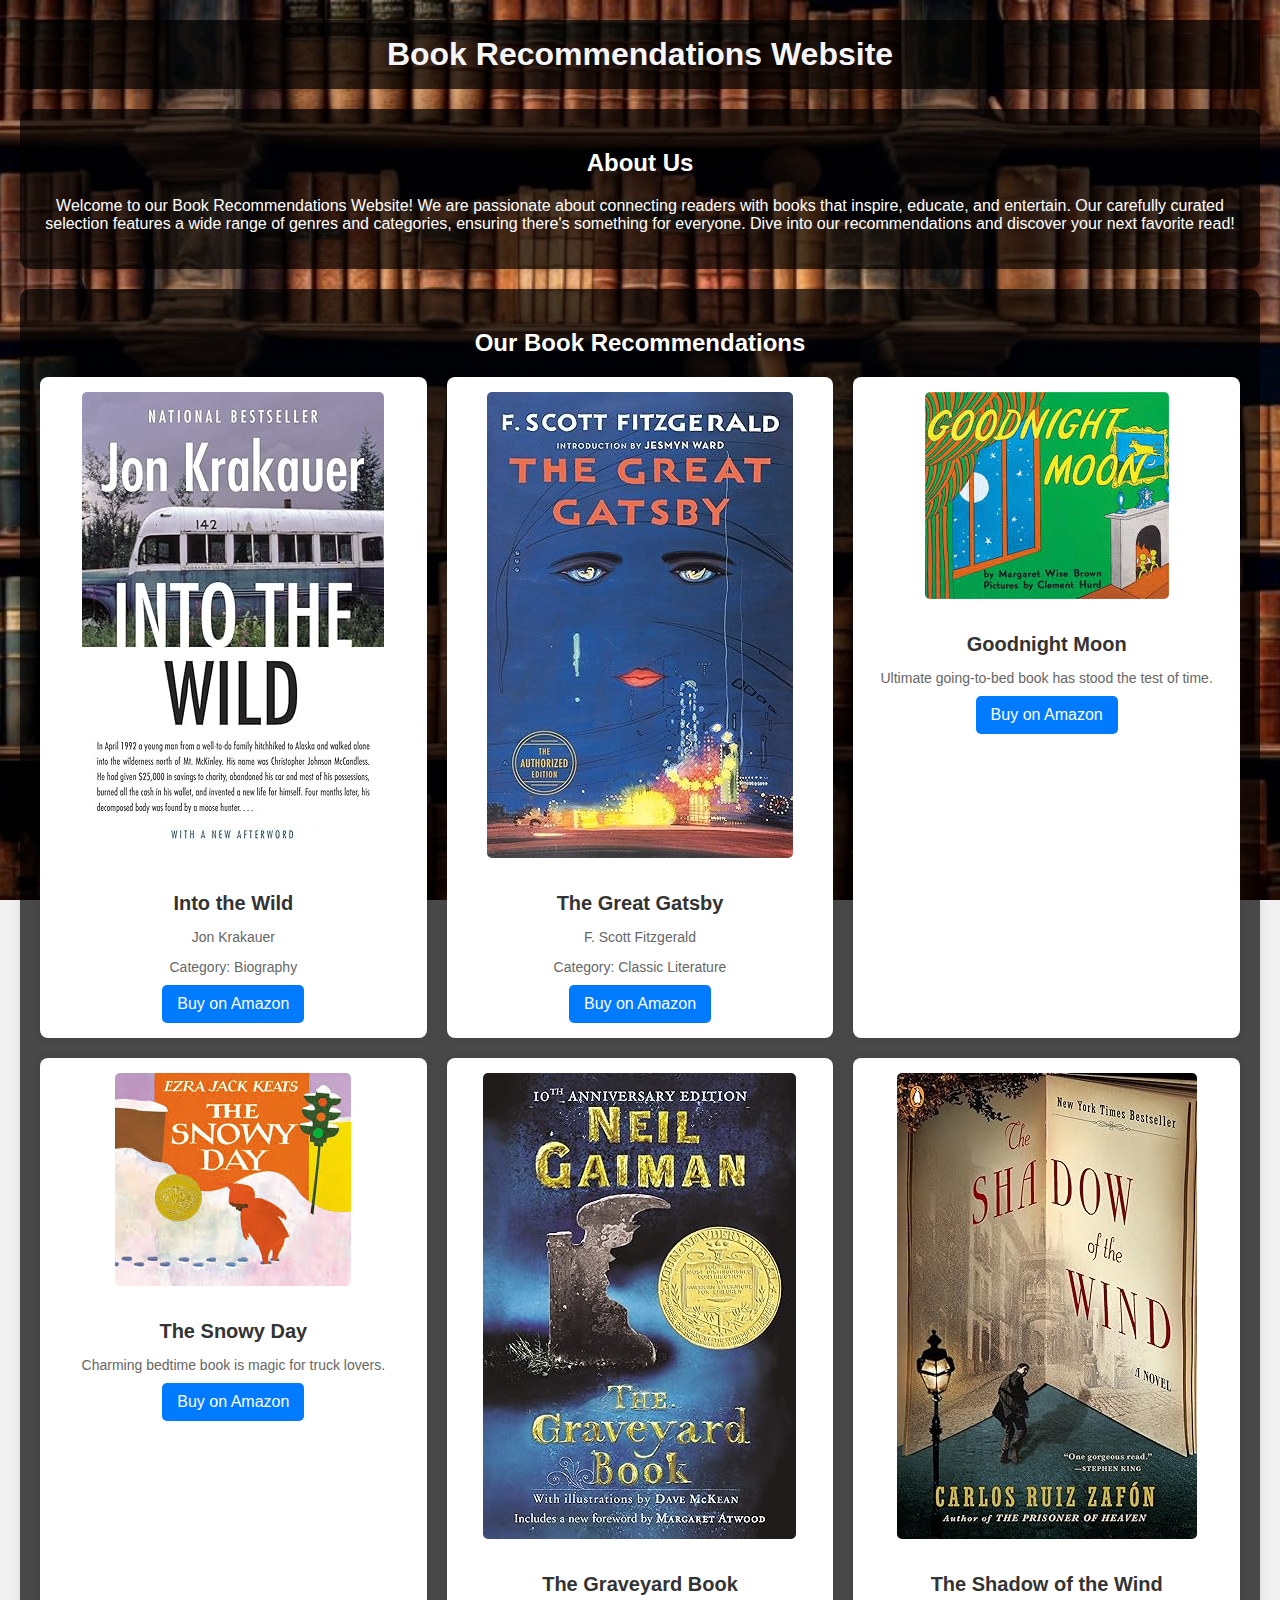
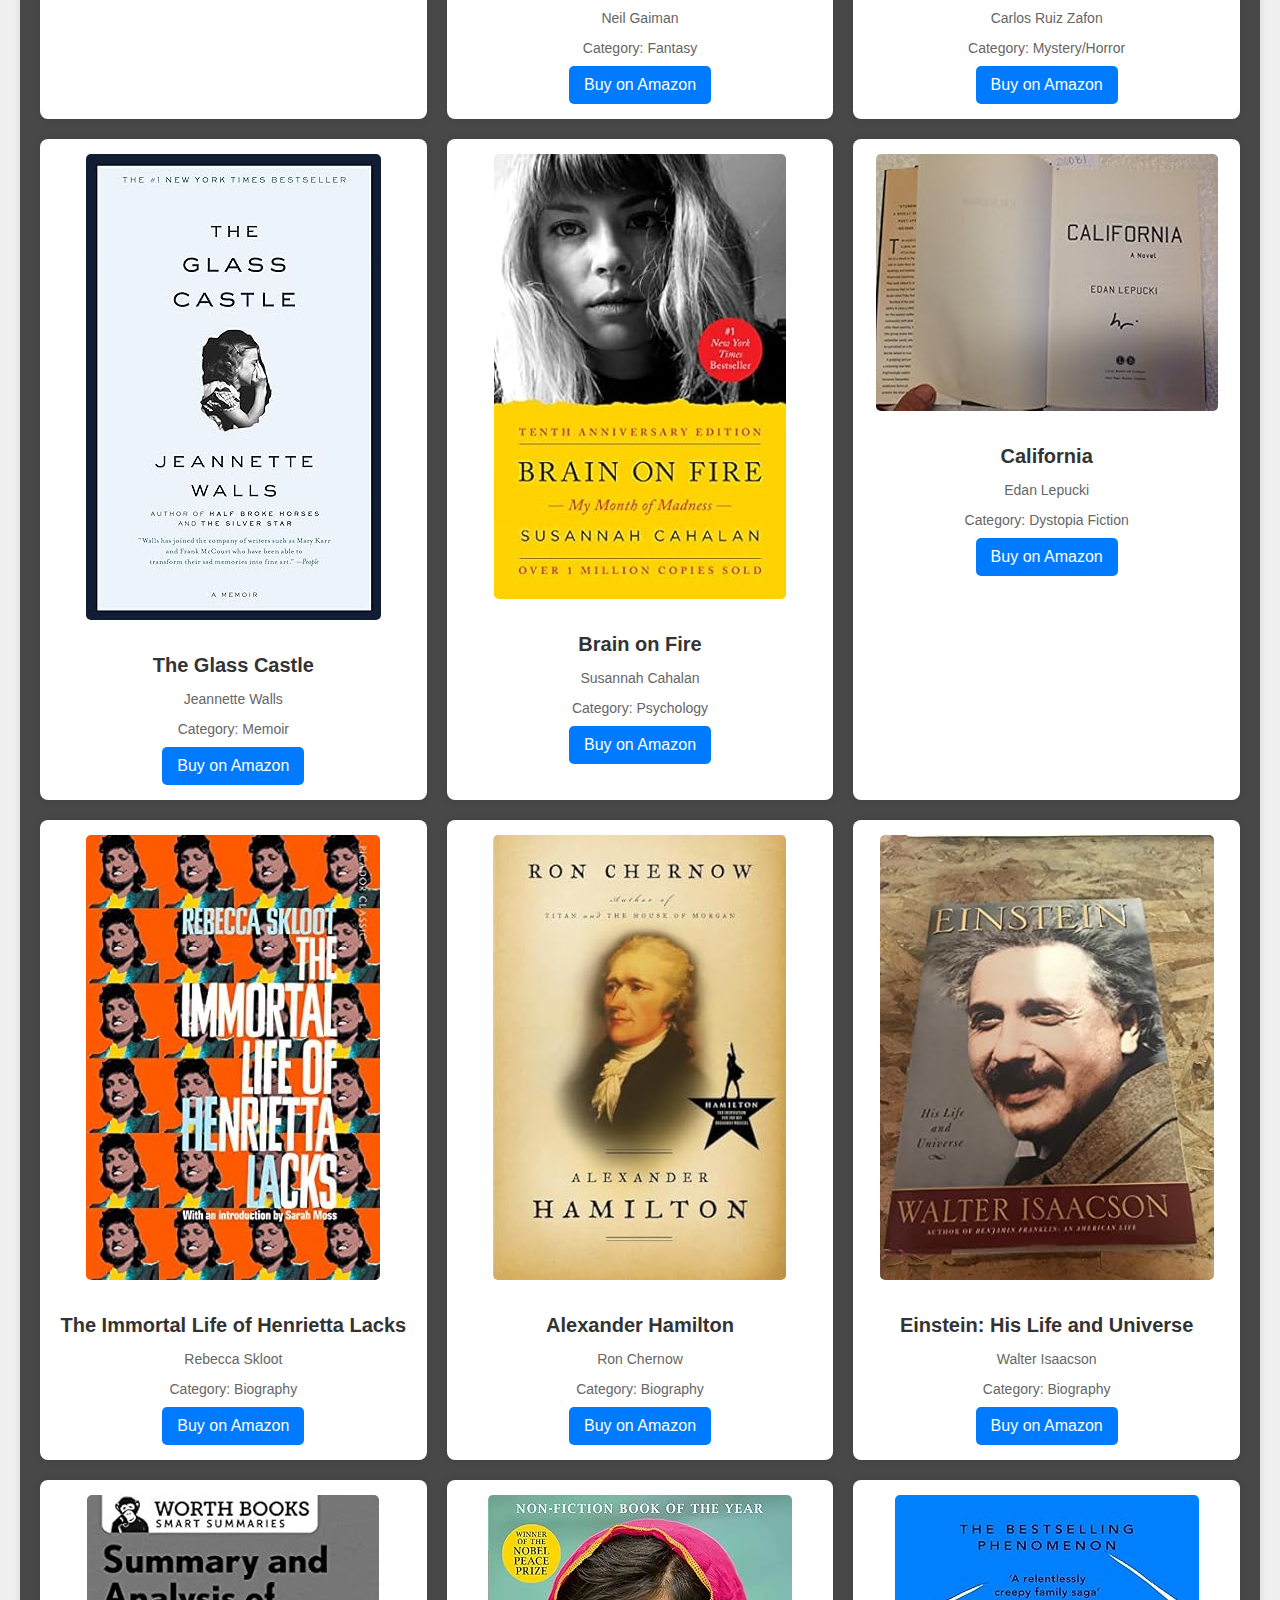
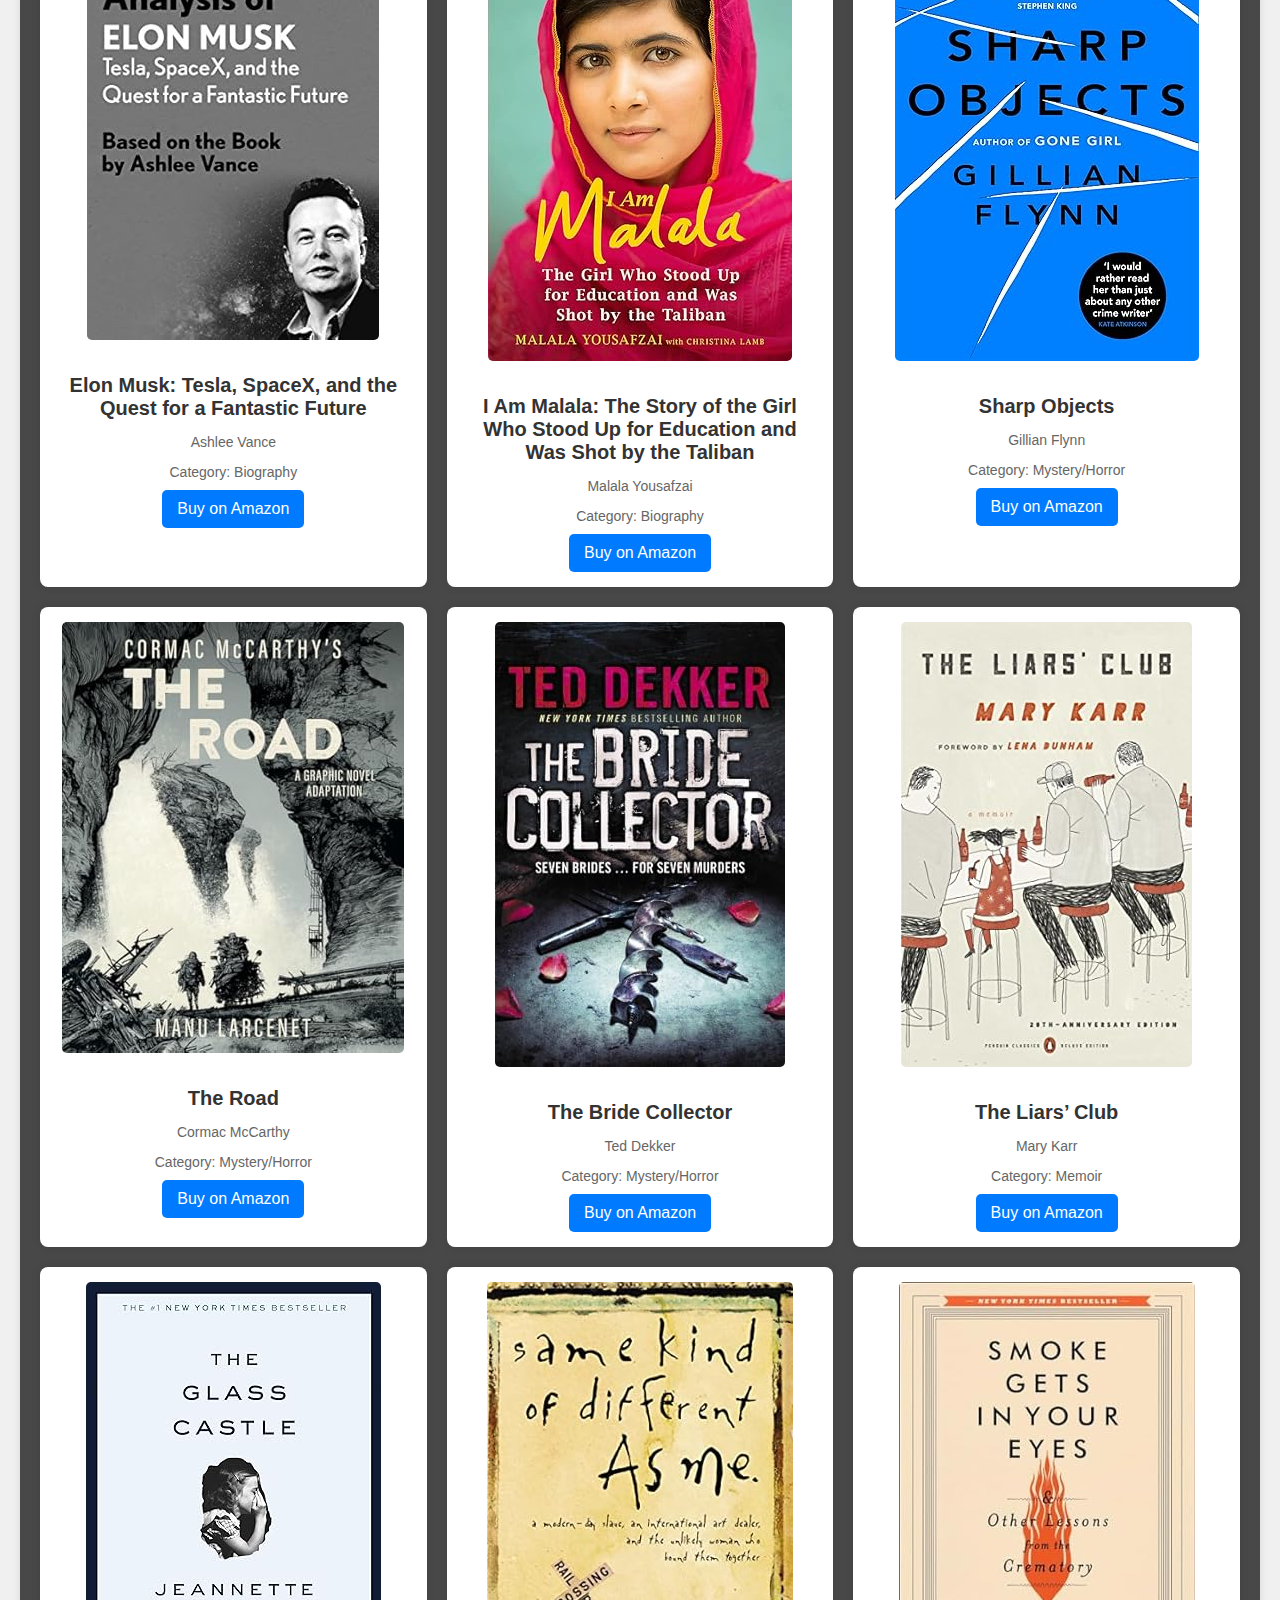
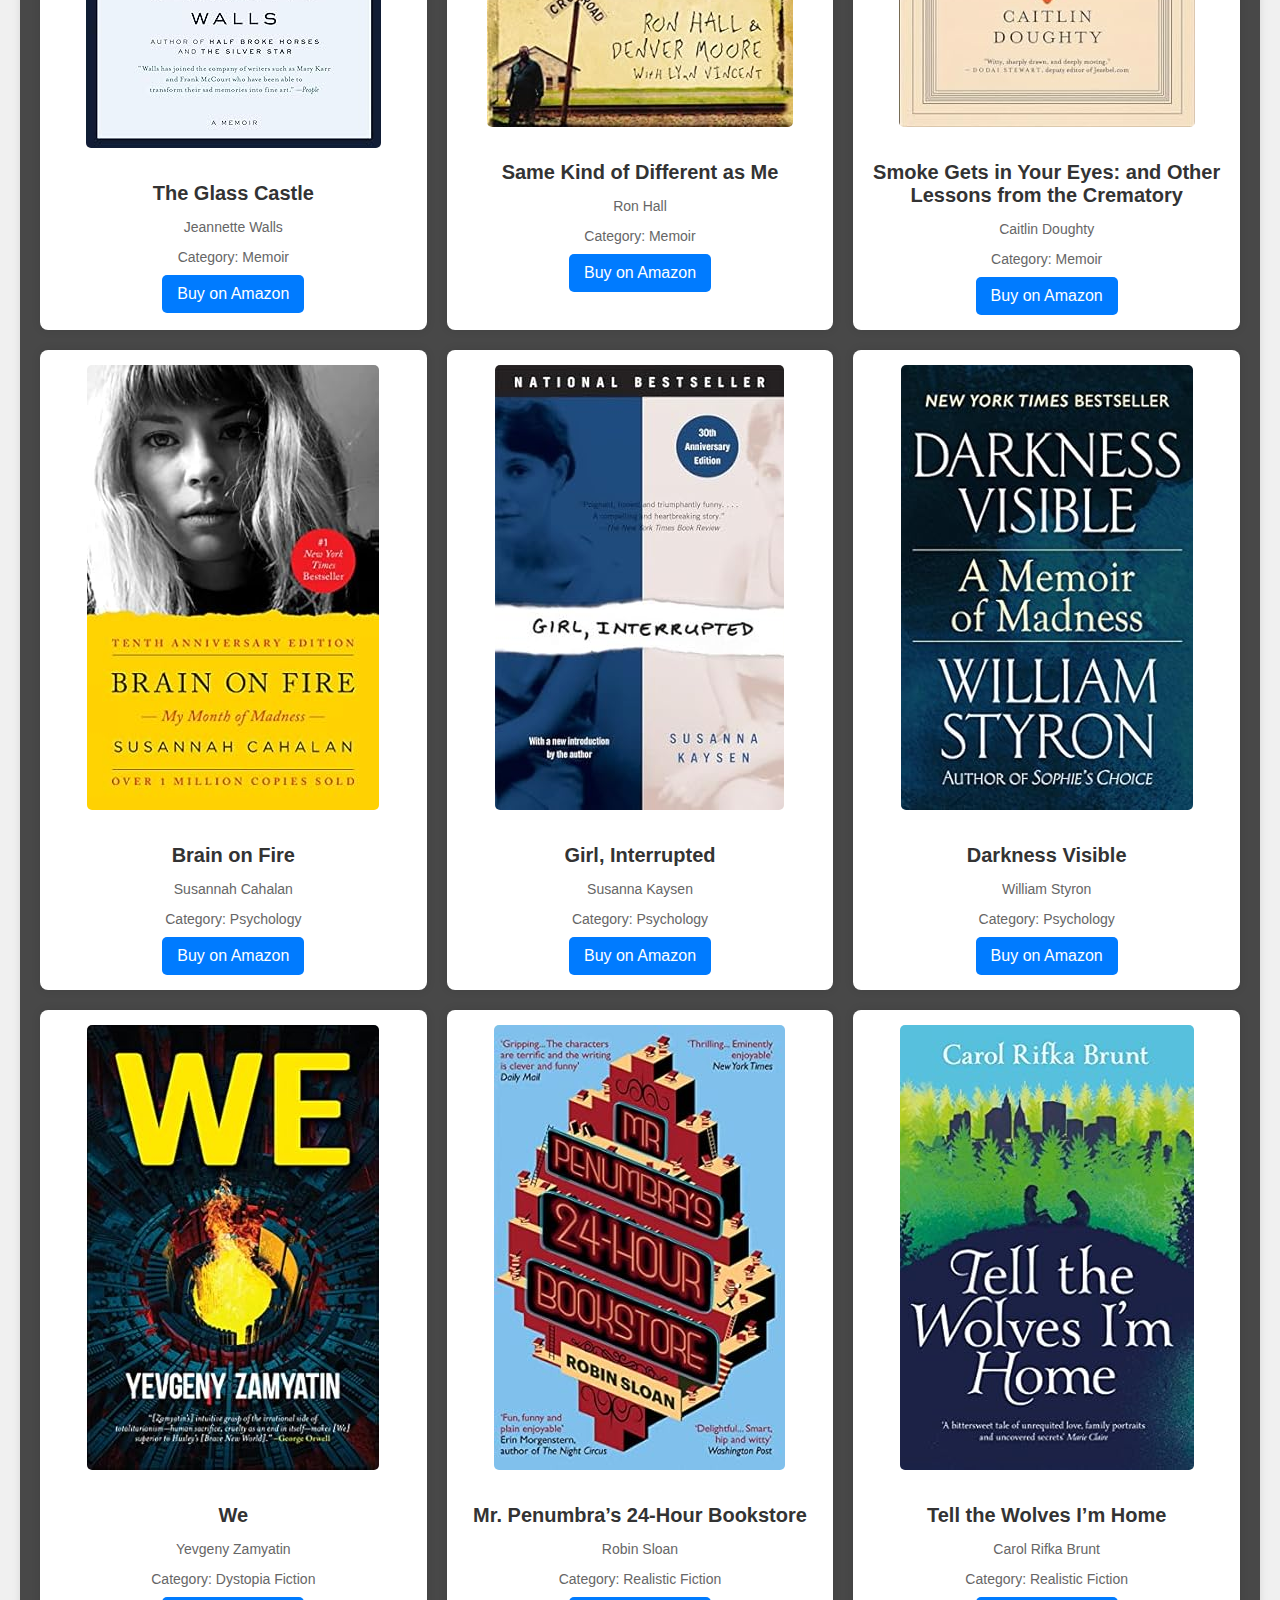
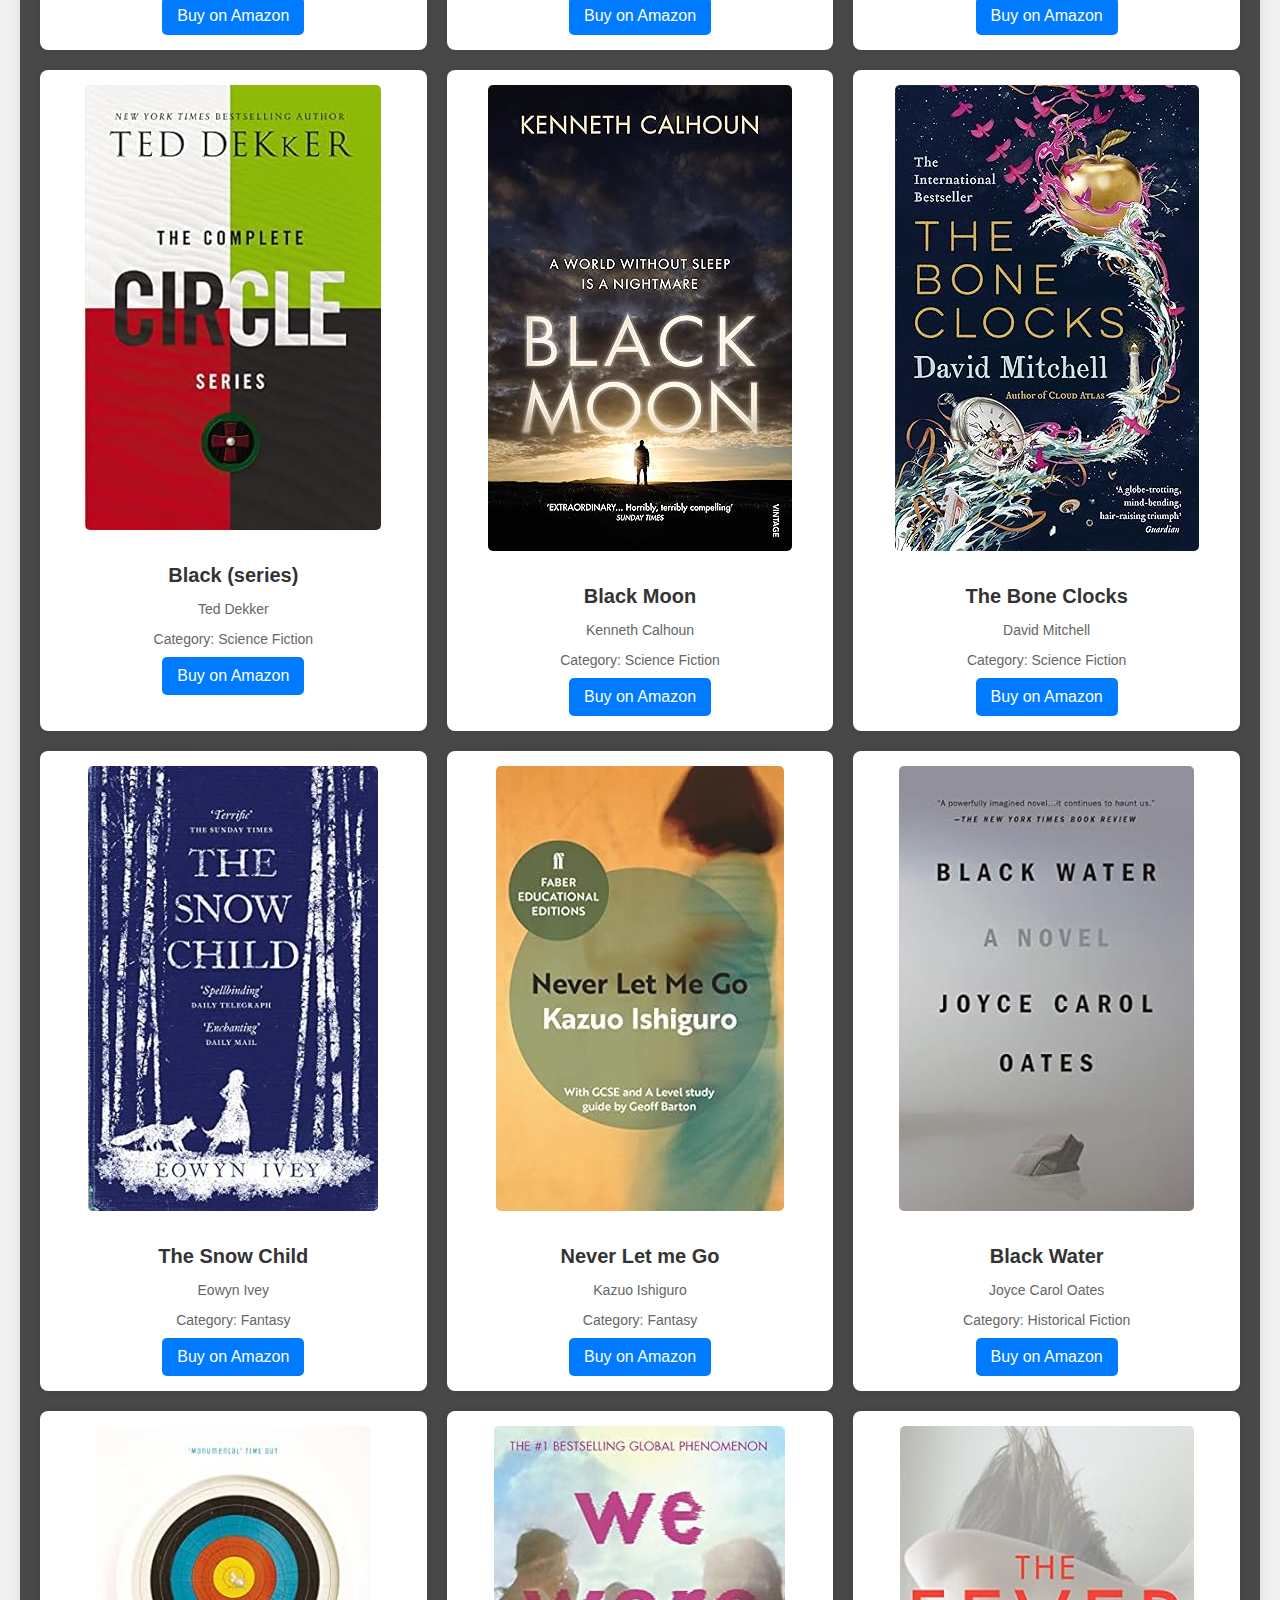
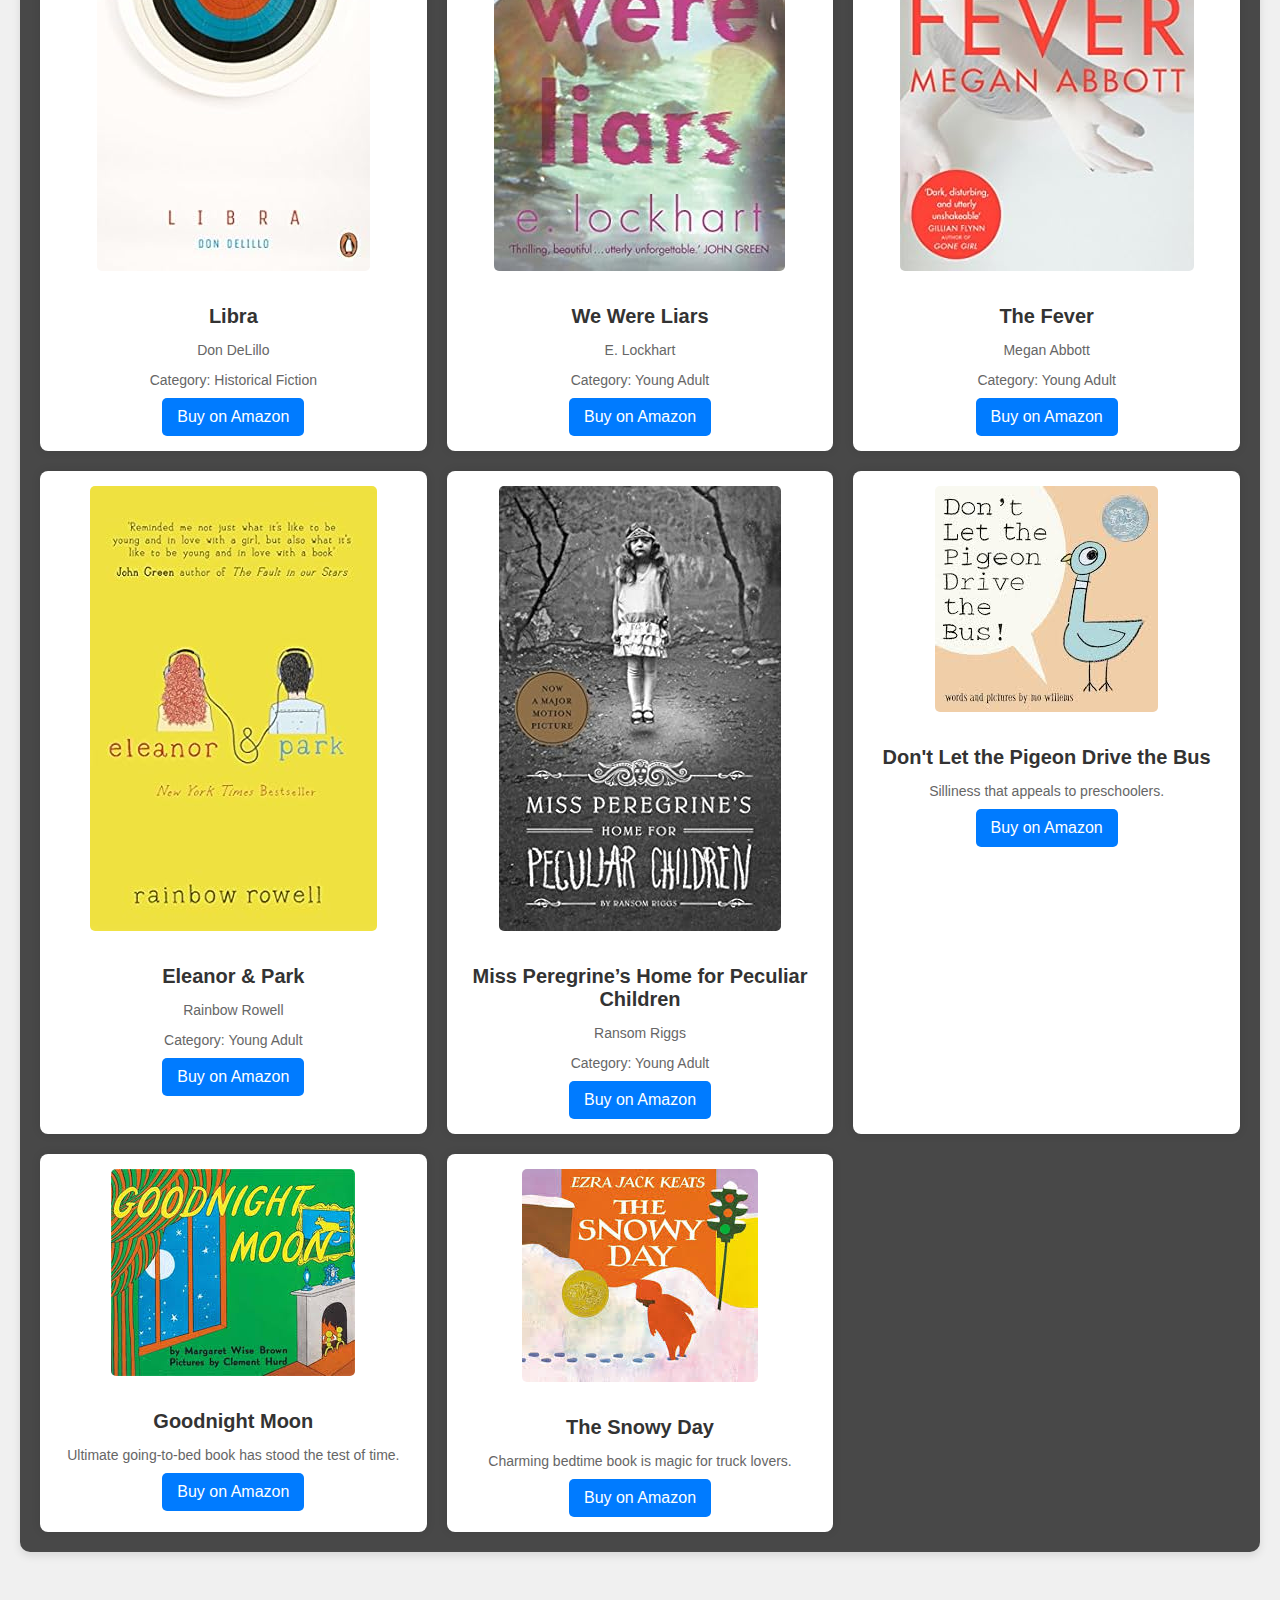
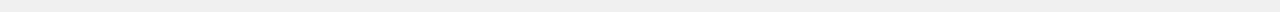
<file: New folder (2)/website.html>
<!DOCTYPE html>
<html lang="en">
<head>
    <meta charset="UTF-8">
    <meta name="viewport" content="width=device-width, initial-scale=1.0">
    <link rel="stylesheet" href="styles.css">
    <link href="https://fonts.googleapis.com/css2?family=Roboto:wght@400;700&display=swap" rel="stylesheet">
    <title>Book Recommendations Website</title>
    <style>
        body {
            font-family: Arial, sans-serif;
            background-color: #f0f0f0;
            padding: 20px;
            background-image: url('bg.jpg');
            background-size: cover;
            background-position: center;
            background-repeat: no-repeat;
            background-attachment: fixed;
            color: #333;
        }
        h1, h2 {
            text-align: center;
            color: #444;
        }
        .about {
            background-color: #fff;
            padding: 20px;
            margin-bottom: 40px;
            border-radius: 8px;
            box-shadow: 0 0 10px rgba(0, 0, 0, 0.1);
        }
        .container {
            display: grid;
            grid-template-columns: repeat(auto-fit, minmax(300px, 1fr));
            gap: 20px;
        }
        .book {
            background-color: #fff;
            padding: 15px;
            border-radius: 8px;
            box-shadow: 0 0 10px rgba(0, 0, 0, 0.1);
            transition: transform 0.3s ease, box-shadow 0.3s ease;
        }
        .book:hover {
            transform: translateY(-10px);
            box-shadow: 0 0 15px rgba(0, 0, 0, 0.2);
        }
        .book img {
            max-width: 100%;
            height: auto;
            border-radius: 5px;
            margin-bottom: 10px;
        }
        .book h3 {
            font-size: 20px;
            margin-bottom: 5px;
        }
        .book p {
            font-size: 14px;
            color: #666;
            margin-bottom: 10px;
        }
        .book a {
            display: inline-block;
            padding: 10px 15px;
            background-color: #007BFF;
            color: white;
            text-decoration: none;
            border-radius: 5px;
            transition: background-color 0.3s ease;
        }
        .book a:hover {
            background-color: #0056b3;
        }
    </style>
</head>
<body>
    <header>
        <h1>Book Recommendations Website</h1>
    </header>
    <main class="book-collection">
        <section class="about-us">
            <h2>About Us</h2>
            <p>Welcome to our Book Recommendations Website! We are passionate about connecting readers with books that inspire, educate, and entertain. Our carefully curated selection features a wide range of genres and categories, ensuring there's something for everyone. Dive into our recommendations and discover your next favorite read!</p>
        </section>
        <section class="book-recommendations">
            <h2>Our Book Recommendations</h2>
    <div class="container">
        <div class="book">
            <img src="into_the_wild.jpg" alt="Into the Wild">
            <h3>Into the Wild</h3>
            <p>Jon Krakauer</p>
            <p>Category: Biography</p>
            <a href="https://www.amazon.com/Into-Wild-Jon-Krakauer/dp/0385486804" target="_blank">Buy on Amazon</a>
        </div>
        <div class="book">
            <img src="gatsby.jpg" alt="The Great Gatsby">
            <h3>The Great Gatsby</h3>
            <p>F. Scott Fitzgerald</p>
            <p>Category: Classic Literature</p>
            <a href="https://www.amazon.com/Great-Gatsby-F-Scott-Fitzgerald/dp/0743273567" target="_blank">Buy on Amazon</a>
        </div>
        <div class="book">
            <img src="goodnight.jpg" alt="Goodnight Moon">
            <h3>Goodnight Moon</h3>
            <p>Ultimate going-to-bed book has stood the test of time.</p>
            <a href="https://www.amazon.com/Goodnight-Moon-Margaret-Wise-Brown/dp/0694003611" target="_blank">Buy on Amazon</a>
        </div>
        <div class="book">
            <img src="the_snowy_day.jpg" alt="The Snowy Day">
            <h3>The Snowy Day</h3>
            <p>Charming bedtime book is magic for truck lovers.</p>
            <a href="https://www.amazon.com/Snowy-Day-Board-Ezra-Jack/dp/0670867330" target="_blank">Buy on Amazon</a>
        </div>
        <div class="book">
            <img src="graveyard.jpg" alt="The Graveyard Book">
            <h3>The Graveyard Book</h3>
            <p>Neil Gaiman</p>
            <p>Category: Fantasy</p>
            <a href="https://www.amazon.com/Graveyard-Book-Neil-Gaiman/dp/0060530944" target="_blank">Buy on Amazon</a>
        </div>
        <div class="book">
            <img src="shadow.jpg" alt="The Shadow of the Wind">
            <h3>The Shadow of the Wind</h3>
            <p>Carlos Ruiz Zafon</p>
            <p>Category: Mystery/Horror</p>
            <a href="https://www.amazon.com/Shadow-Wind-Carlos-Ruiz-Zafon/dp/0143034901" target="_blank">Buy on Amazon</a>
        </div>
        <div class="book">
            <img src="glass-castle.jpg" alt="The Glass Castle">
            <h3>The Glass Castle</h3>
            <p>Jeannette Walls</p>
            <p>Category: Memoir</p>
            <a href="https://www.amazon.com/Glass-Castle-Memoir-Jeannette-Walls/dp/074324754X" target="_blank">Buy on Amazon</a>
        </div>
        <div class="book">
            <img src="brain_on_fire.jpg" alt="Brain on Fire">
            <h3>Brain on Fire</h3>
            <p>Susannah Cahalan</p>
            <p>Category: Psychology</p>
            <a href="https://www.amazon.com/Brain-Fire-My-Month-Madness/dp/1451621388" target="_blank">Buy on Amazon</a>
        </div>
        <div class="book">
            <img src="carlnifonia.jpg" alt="carlnifonia">
            <h3>California</h3>
            <p>Edan Lepucki</p>
            <p>Category: Dystopia Fiction</p>
            <a href="https://www.amazon.com/California-Novel-Edan-Lepucki/dp/0316250813" target="_blank">Buy on Amazon</a>
        </div>
        <div class="book">
            <img src="immortal.jpg" alt="The Immortal Life of Henrietta Lacks">
            <h3>The Immortal Life of Henrietta Lacks</h3>
            <p>Rebecca Skloot</p>
            <p>Category: Biography</p>
            <a href="https://www.amazon.com/Immortal-Life-Henrietta-Lacks/dp/1400052181" target="_blank">Buy on Amazon</a>
        </div>
        <div class="book">
            <img src="alexander.jpg" alt="Alexander Hamilton">
            <h3>Alexander Hamilton</h3>
            <p>Ron Chernow</p>
            <p>Category: Biography</p>
            <a href="https://www.amazon.com/Alexander-Hamilton-Ron-Chernow/dp/0143034758" target="_blank">Buy on Amazon</a>
        </div>
        <div class="book">
            <img src="einstein.jpg" alt="Einstein: His Life and Universe">
            <h3>Einstein: His Life and Universe</h3>
            <p>Walter Isaacson</p>
            <p>Category: Biography</p>
            <a href="https://www.amazon.com/Einstein-His-Life-Universe/dp/0743264746" target="_blank">Buy on Amazon</a>
        </div>
        <div class="book">
            <img src="elon.jpg" alt="Elon Musk: Tesla, SpaceX, and the Quest for a Fantastic Future">
            <h3>Elon Musk: Tesla, SpaceX, and the Quest for a Fantastic Future</h3>
            <p>Ashlee Vance</p>
            <p>Category: Biography</p>
            <a href="https://www.amazon.com/Elon-Musk-SpaceX-Fantastic-Future/dp/006230125X" target="_blank">Buy on Amazon</a>
        </div>
        <div class="book">
            <img src="malala.jpg" alt="I Am Malala: The Story of the Girl Who Stood Up for Education and Was Shot by the Taliban">
            <h3>I Am Malala: The Story of the Girl Who Stood Up for Education and Was Shot by the Taliban</h3>
            <p>Malala Yousafzai</p>
            <p>Category: Biography</p>
            <a href="https://www.amazon.com/Am-Malala-Stood-Education-Taliban/dp/0316322407" target="_blank">Buy on Amazon</a>
        </div>
        <div class="book">
            <img src="sharp_objects.jpg" alt="Sharp Objects">
            <h3>Sharp Objects</h3>
            <p>Gillian Flynn</p>
            <p>Category: Mystery/Horror</p>
            <a href="https://www.amazon.com/Sharp-Objects-Gillian-Flynn/dp/0307341550" target="_blank">Buy on Amazon</a>
        </div>
        <div class="book">
            <img src="the_road.jpg" alt="The Road">
            <h3>The Road</h3>
            <p>Cormac McCarthy</p>
            <p>Category: Mystery/Horror</p>
            <a href="https://www.amazon.com/Road-Cormac-McCarthy/dp/0307387895" target="_blank">Buy on Amazon</a>
        </div>
        <div class="book">
            <img src="the_bride.jpg" alt="The Bride Collector">
            <h3>The Bride Collector</h3>
            <p>Ted Dekker</p>
            <p>Category: Mystery/Horror</p>
            <a href="https://www.amazon.com/Bride-Collector-Novel-Ted-Dekker/dp/1599951945" target="_blank">Buy on Amazon</a>
        </div>
        <div class="book">
            <img src="the_lairs.jpg" alt="The Liars’ Club">
            <h3>The Liars’ Club</h3>
            <p>Mary Karr</p>
            <p>Category: Memoir</p>
            <a href="https://www.amazon.com/Liars-Club-Memoir-Mary-Karr/dp/0143035746" target="_blank">Buy on Amazon</a>
        </div>
        <div class="book">
            <img src="glass-castle.jpg" alt="The Glass Castle">
            <h3>The Glass Castle</h3>
            <p>Jeannette Walls</p>
            <p>Category: Memoir</p>
            <a href="https://www.amazon.com/Glass-Castle-Memoir-Jeannette-Walls/dp/074324754X" target="_blank">Buy on Amazon</a>
        </div>
        <div class="book">
            <img src="same.jpg" alt="Same Kind of Different as Me">
            <h3>Same Kind of Different as Me</h3>
            <p>Ron Hall</p>
            <p>Category: Memoir</p>
            <a href="https://www.amazon.com/Same-Kind-Different-Modern-Day-International/dp/084991910X" target="_blank">Buy on Amazon</a>
        </div>
        <div class="book">
            <img src="smoke.jpg" alt="Smoke Gets in Your Eyes">
            <h3>Smoke Gets in Your Eyes: and Other Lessons from the Crematory</h3>
            <p>Caitlin Doughty</p>
            <p>Category: Memoir</p>
            <a href="https://www.amazon.com/Smoke-Gets-Your-Eyes-Crematory/dp/0393351904" target="_blank">Buy on Amazon</a>
        </div>
        <div class="book">
            <img src="brain_on_fire.jpg" alt="Brain on Fire">
            <h3>Brain on Fire</h3>
            <p>Susannah Cahalan</p>
            <p>Category: Psychology</p>
            <a href="https://www.amazon.com/Brain-Fire-My-month-Madness/dp/1451621388" target="_blank">Buy on Amazon</a>
        </div>
        <div class="book">
            <img src="girl.jpg" alt="Girl, Interrupted">
            <h3>Girl, Interrupted</h3>
            <p>Susanna Kaysen</p>
            <p>Category: Psychology</p>
            <a href="https://www.amazon.com/Girl-Interrupted-Susanna-Kaysen/dp/0679746048" target="_blank">Buy on Amazon</a>
        </div>
        <div class="book">
            <img src="darkness.jpg" alt="Darkness Visible">
            <h3>Darkness Visible</h3>
            <p>William Styron</p>
            <p>Category: Psychology</p>
            <a href="https://www.amazon.com/Darkness-Visible-Memoir-Madness/dp/0679736395" target="_blank">Buy on Amazon</a>
        </div>
        <div class="book">
            <img src="we.jpg" alt="We">
            <h3>We</h3>
            <p>Yevgeny Zamyatin</p>
            <p>Category: Dystopia Fiction</p>
            <a href="https://www.amazon.com/We-Yevgeny-Zamyatin/dp/0140185852" target="_blank">Buy on Amazon</a>
        </div>
        <div class="book">
            <img src="mr.jpg" alt="Mr. Penumbra’s 24-Hour Bookstore">
            <h3>Mr. Penumbra’s 24-Hour Bookstore</h3>
            <p>Robin Sloan</p>
            <p>Category: Realistic Fiction</p>
            <a href="https://www.amazon.com/Mr-Penumbras-24-Hour-Bookstore-Novel/dp/1250037751" target="_blank">Buy on Amazon</a>
        </div>
        <div class="book">
            <img src="tell_the_wolves.jpg" alt="Tell the Wolves I’m Home">
            <h3>Tell the Wolves I’m Home</h3>
            <p>Carol Rifka Brunt</p>
            <p>Category: Realistic Fiction</p>
            <a href="https://www.amazon.com/Tell-Wolves-Im-Home-Novel/dp/0812982851" target="_blank">Buy on Amazon</a>
        </div>
        <div class="book">
            <img src="black.jpg" alt="Black (series)">
            <h3>Black (series)</h3>
            <p>Ted Dekker</p>
            <p>Category: Science Fiction</p>
            <a href="https://www.amazon.com/Black-Book-One-Red-Ted-Dekker/dp/1595547305" target="_blank">Buy on Amazon</a>
        </div>
        <div class="book">
            <img src="black_moon.jpg" alt="Black Moon">
            <h3>Black Moon</h3>
            <p>Kenneth Calhoun</p>
            <p>Category: Science Fiction</p>
            <a href="https://www.amazon.com/Black-Moon-Novel-Kenneth-Calhoun/dp/0553418840" target="_blank">Buy on Amazon</a>
        </div>
        <div class="book">
            <img src="the_bone_clocks.jpg" alt="The Bone Clocks">
            <h3>The Bone Clocks</h3>
            <p>David Mitchell</p>
            <p>Category: Science Fiction</p>
            <a href="https://www.amazon.com/Bone-Clocks-Novel-David-Mitchell/dp/0812976824" target="_blank">Buy on Amazon</a>
        </div>
        <div class="book">
            <img src="the_snowchild.jpg" alt="The Snow Child">
            <h3>The Snow Child</h3>
            <p>Eowyn Ivey</p>
            <p>Category: Fantasy</p>
            <a href="https://www.amazon.com/Snow-Child-Novel-Eowyn-Ivey/dp/0316175676" target="_blank">Buy on Amazon</a>
        </div>
        <div class="book">
            <img src="never.jpg" alt="Never Let me Go">
            <h3>Never Let me Go</h3>
            <p>Kazuo Ishiguro</p>
            <p>Category: Fantasy</p>
            <a href="https://www.amazon.com/Never-Let-Me-Kazuo-Ishiguro/dp/1400078776" target="_blank">Buy on Amazon</a>
        </div>
        <div class="book">
            <img src="black_water.jpg" alt="Black Water">
            <h3>Black Water</h3>
            <p>Joyce Carol Oates</p>
            <p>Category: Historical Fiction</p>
            <a href="https://www.amazon.com/Black-Water-Joyce-Carol-Oates/dp/0452269865" target="_blank">Buy on Amazon</a>
        </div>
        <div class="book">
            <img src="libra.jpg" alt="Libra">
            <h3>Libra</h3>
            <p>Don DeLillo</p>
            <p>Category: Historical Fiction</p>
            <a href="https://www.amazon.com/Libra-Contemporary-Don-DeLillo/dp/0141041990" target="_blank">Buy on Amazon</a>
        </div>
        <div class="book">
            <img src="we_are_lairs.jpg" alt="We Were Liars">
            <h3>We Were Liars</h3>
            <p>E. Lockhart</p>
            <p>Category: Young Adult</p>
            <a href="https://www.amazon.com/We-Were-Liars-Lockhart/dp/038574126X" target="_blank">Buy on Amazon</a>
        </div>
        <div class="book">
            <img src="the_fever.jpg" alt="The Fever">
            <h3>The Fever</h3>
            <p>Megan Abbott</p>
            <p>Category: Young Adult</p>
            <a href="https://www.amazon.com/Fever-Megan-Abbott/dp/0316231051" target="_blank">Buy on Amazon</a>
        </div>
        <div class="book">
            <img src="eleanor.jpg" alt="Eleanor & Park">
            <h3>Eleanor & Park</h3>
            <p>Rainbow Rowell</p>
            <p>Category: Young Adult</p>
            <a href="https://www.amazon.com/Eleanor-Park-Rainbow-Rowell/dp/1250012570" target="_blank">Buy on Amazon</a>
        </div>
        <div class="book">
            <img src="miss.jpg" alt="Miss Peregrine’s Home for Peculiar Children">
            <h3>Miss Peregrine’s Home for Peculiar Children</h3>
            <p>Ransom Riggs</p>
            <p>Category: Young Adult</p>
            <a href="https://www.amazon.com/Miss-Peregrines-Home-Peculiar-Children/dp/1594746036" target="_blank">Buy on Amazon</a>
        </div>
        <div class="book">
            <img src="dont_let.jpg" alt="Don't Let the Pigeon Drive the Bus">
            <h3>Don't Let the Pigeon Drive the Bus</h3>
            <p>Silliness that appeals to preschoolers.</p>
            <a href="https://www.amazon.com/Dont-Let-Pigeon-Drive-Bus/dp/078681988X" target="_blank">Buy on Amazon</a>
        </div>
            
        <div class="book">
            <img src="goodnight.jpg" alt="Goodnight Moon">
            <h3>Goodnight Moon</h3>
            <p>Ultimate going-to-bed book has stood the test of time.</p>
            <a href="https://www.amazon.com/Goodnight-Moon-Margaret-Wise-Brown/dp/0694003611" target="_blank">Buy on Amazon</a>
        </div>
        <div class="book">
            <img src="the_snowy_day.jpg" alt="The Snowy Day">
            <h3>The Snowy Day</h3>
            <p>Charming bedtime book is magic for truck lovers.</p>
            <a href="https://www.amazon.com/Snowy-Day-Board-Ezra-Jack/dp/0670867330" target="_blank">Buy on Amazon</a>
        </div>
        </body>
        </html>
    </div>
</body>
</html>
</file>
<file: New folder (2)/styles.css>
body {
    font-family: 'Roboto', sans-serif;
    background-color: #f4f4f9;
    margin: 0;
    padding: 0;
    color: #333;
}

header {
    background-color:rgba(0, 0, 0, 0.7);
    color: #fff;
    text-align: center;
    padding: 1rem 0;
}

header h1 {
    margin: 0;
    font-size: 2rem;
    color: #f6f6f9;
}

.book-collection {
    display: flex;
    flex-direction: column;
    align-items: center;
    padding: 20px;
}

.about-us, .book-recommendations {
    text-align: center;
    padding: 20px;
    background-color: rgba(0, 0, 0, 0.7); /* semi-transparent background to make text readable */
    border-radius: 10px;
    box-shadow: 0 4px 8px rgba(0,0,0,0.1);
    width: 100%;
    margin-bottom: 20px;
}

.about-us h2, .book-recommendations h2 {
    font-size: 1.5rem;
    color: #fff; /* White color for headings */
}

.about-us p, .book-recommendations p {
    color: #fff; /* White color for paragraphs */
}

.book-recommendations .book-card-container {
    display: flex;
    overflow-x: auto;
    gap: 20px;
}

.book-card {
    background-color: #fff;
    border-radius: 10px;
    box-shadow: 0 4px 8px rgba(0,0,0,0.1);
    overflow: hidden;
    text-align: center;
    transition: transform 0.2s, box-shadow 0.2s;
    min-width: 200px;
    flex: 0 0 auto;
}

.book-card:hover {
    transform: translateY(-10px);
    box-shadow: 0 8px 16px rgba(0,0,0,0.2);
}

.book-card img {
    max-width: 100%;
    height: auto;
}

.book-card h3 {
    font-size: 1.25rem;
    margin: 0.5rem 0;
    color: #007BFF;
}

.book-card p {
    color: #666;
    margin: 0.5rem 0;
}

.book-card a {
    display: inline-block;
    margin: 1rem 0;
    padding: 0.5rem 1rem;
    color: #fff;
    background-color: #007BFF;
    border-radius: 5px;
    text-decoration: none;
    transition: background-color 0.2s;
}

.book-card a:hover {
    background-color: #0056b3;
}
</file>
